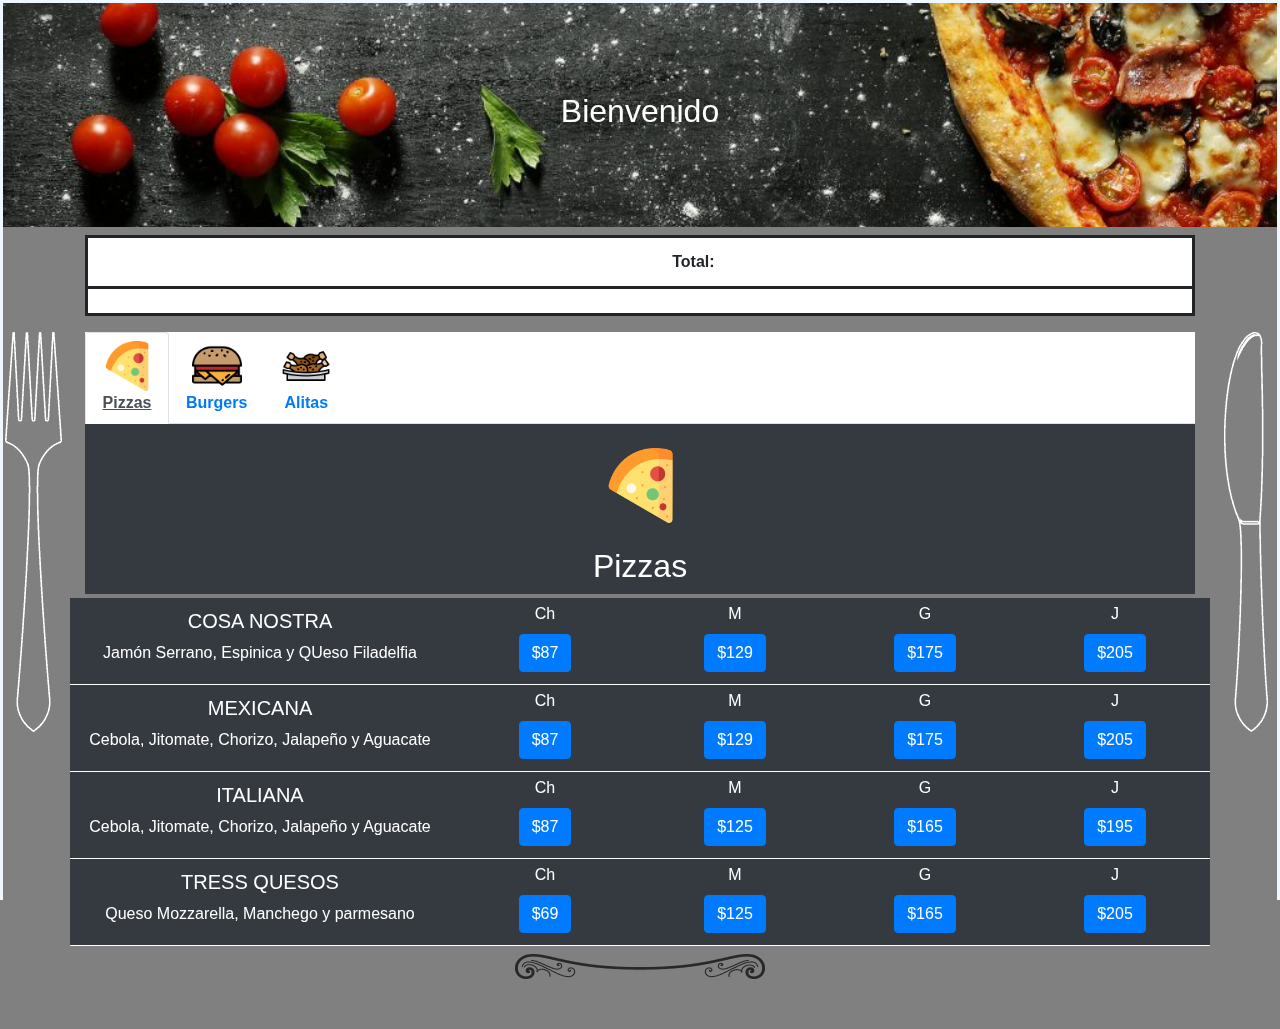
<file: index.html>
<!DOCTYPE html>

<html>
    <head>
        <meta charset="UTF-8">
        <title>Principal</title>
        <meta name="viewport" content="width=device-width, initial-scale=1">
        <link rel="stylesheet" href="Assets/local/bootstrap.min.css" >
        <link rel="stylesheet" href="https://cdn.jsdelivr.net/npm/bootstrap-icons@1.3.0/font/bootstrap-icons.css">
        <link rel="stylesheet" href="Assets/css/estilo.css">
    </head>


    <style>
        html{
            height: 100%;
        }
        body{
            border:solid #f0f8ff;
            border-bottom: none;
            background: gray;
            height: 100%;
        }
        #section-titulo{
            background-image: url(./Assets/imgs/portada.jpg);
            background-size: contain;
            background-attachment: fixed;
        }
        #tabla-total tr{
            border:solid;
        }
        nav a{
            font-weight: 800
        }
        .producto{
            border-bottom: solid white 1px;
        }
        .nav     .active{
            text-decoration: underline;
        }
        @media(max-width:512px){
            .producto{
                border-bottom: 0px;
                margin-top: 5%;
            }
            .producto-nombre{
                border-bottom: white outset 1px;
            }
            body{
                border: none;
                background: gray;
                height: 100%;
            }
        }

    </style>
    <body>
        <section id="section-titulo" class=" h-25 bg-dark text-white d-flex flex-column justify-content-center align-items-center">

            <h2>Bienvenido</h2>

        </section>
        <section id='s-total' class="container  mt-2  "   >
            <table id="tabla-total" class="table bg-white  table-borderless table-active   table-light border-dark table-responsive-sm">

                <tbody>


                </tbody>
                <tfoot>
                    <tr>
                    <tr  >
                        <th colspan="3" class="text-right">Total:</th>
                        <td id="total-pagar"></td>
                        <td></td>
                    </tr>
                <td colspan="4" class="text-right"><button id="btn-realizar-pedido" class="btn btn-primary d-none" data-toggle="modal" data-target="#modal_c">Realizar Pedido</button></td>
                <td></td>
                </tr>
                </tfoot>
            </table>
        </section>
        <img src="./Assets/imgs/fork-free-img.png"  style="position: fixed;left: 5px;z-index: -1;" >
        <img src="./Assets/imgs/knife-free-imge.png" style="position: fixed;right: 5px;z-index: -1;" >
        <section class="container  pb-5">
            <nav class="bg-white">
                <div class="nav nav-tabs" id="nav-tab" role="tablist">
                    <a class="nav-item nav-link text-center active" id="nav-home-tab" data-toggle="tab" href="#s1" role="tab" aria-controls="nav-home" aria-selected="true"><img width="50px" src="./Assets/imgs/comida-rapida.png" ><br>Pizzas</a>
                    <a class="nav-item nav-link text-center" id="nav-profile-tab" data-toggle="tab" href="#s2" role="tab" aria-controls="nav-profile" aria-selected="false"><img width="50px" src="./Assets/imgs/hamburguesa-con-queso.png" ><br>Burgers</a>
                    <a class="nav-item nav-link  text-center" id="nav-profile-tab" data-toggle="tab" href="#s3" role="tab" aria-controls="nav-profile" aria-selected="false"><img width="50px" src="./Assets/imgs/alitas-de-pollo.png" ><br>Alitas</a>
                </div>
            </nav>
            <div class="tab-content" id="nav-tabContent">

                <div  class=" tab-pane fade   show active" id="s1" role="tabpanel">
                    <section class="container h-25 bg-dark text-white d-flex flex-column justify-content-center align-items-center mb-1">
                        <img width="75px" src="./Assets/imgs/comida-rapida.png" class="mt-4"><br>

                        <h2>Pizzas</h2>
                    </section>
                    <!--Seccion para escritorio-->
                    <section class="producto row bg-dark text-white   pt-1 pb-1"  >

                        <div class=" producto-nombre col-12 col-sm-4 d-flex flex-column justify-content-center align-items-center text-center">
                            <h5>COSA NOSTRA</h5>
                            <label>Jamón Serrano, Espinica y QUeso Filadelfia</label>
                        </div>
                        <div class=" col-3 col-sm-2 d-flex flex-column justify-content-center align-items-center pb-2" >
                            <label>Ch</label>
                            <input type="button" class="btn btn-primary btn-add" value="$87" data-producto="Pizza" data-nombre="COSA NOSTRA"  data-size="Chica">
                        </div>
                        <div class=" col-3 col-sm-2 d-flex flex-column justify-content-center align-items-center pb-2" >
                            <label>M</label>
                            <input type="button" class="btn btn-primary btn-add" value="$129" data-producto="Pizza" data-nombre="COSA NOSTRA"  data-size="Mediana">
                        </div>
                        <div class=" col-3 col-sm-2 d-flex flex-column justify-content-center align-items-center pb-2" >
                            <label>G</label>
                            <input type="button" class="btn btn-primary btn-add" value="$175" data-producto="Pizza" data-nombre="COSA NOSTRA"  data-size="Grande">
                        </div>
                        <div class=" col-3 col-sm-2 d-flex flex-column justify-content-center align-items-center pb-2" >
                            <label>J</label>
                            <input type="button" class="btn btn-primary btn-add" value="$205" data-producto="Pizza" data-nombre="COSA NOSTRA"  data-size="Jumbo">
                        </div>
                    </section>
                    <section class="producto row bg-dark text-white   pt-1 pb-1"  >

                        <div class=" producto-nombre col-12 col-sm-4 d-flex flex-column justify-content-center align-items-center text-center">
                            <h5>MEXICANA</h5>
                            <label>Cebola, Jitomate, Chorizo, Jalapeño y Aguacate</label>
                        </div>
                        <div class=" col-3 col-sm-2 d-flex flex-column justify-content-center align-items-center pb-2" >
                            <label>Ch</label>
                            <input type="button" class="btn btn-primary btn-add" value="$87" data-producto="Pizza" data-nombre="MEXICANA"  data-size="Chica">
                        </div>
                        <div class=" col-3 col-sm-2 d-flex flex-column justify-content-center align-items-center pb-2" >
                            <label>M</label>
                            <input type="button" class="btn btn-primary btn-add" value="$129" data-producto="Pizza" data-nombre="MEXICANA"  data-size="Mediana">
                        </div>
                        <div class=" col-3 col-sm-2 d-flex flex-column justify-content-center align-items-center pb-2" >
                            <label>G</label>
                            <input type="button" class="btn btn-primary btn-add" value="$175" data-producto="Pizza" data-nombre="MEXICANA"  data-size="Grande">
                        </div>
                        <div class=" col-3 col-sm-2 d-flex flex-column justify-content-center align-items-center pb-2" >
                            <label>J</label>
                            <input type="button" class="btn btn-primary btn-add" value="$205" data-producto="Pizza" data-nombre="MEXICANA"  data-size="Jumbo">
                        </div>
                    </section>
                    <section class="producto row bg-dark text-white   pt-1 pb-1"  >

                        <div class=" producto-nombre col-12 col-sm-4 d-flex flex-column justify-content-center align-items-center text-center">
                            <h5>ITALIANA</h5>
                            <label>Cebola, Jitomate, Chorizo, Jalapeño y Aguacate</label>
                        </div>
                        <div class=" col-3 col-sm-2 d-flex flex-column justify-content-center align-items-center pb-2" >
                            <label>Ch</label>
                            <input type="button" class="btn btn-primary btn-add" value="$87" data-producto="Pizza" data-nombre="ITALIANA"  data-size="Chica">
                        </div>
                        <div class=" col-3 col-sm-2 d-flex flex-column justify-content-center align-items-center pb-2" >
                            <label>M</label>
                            <input type="button" class="btn btn-primary btn-add" value="$125" data-producto="Pizza" data-nombre="ITALIANA"  data-size="Mediana">
                        </div>
                        <div class=" col-3 col-sm-2 d-flex flex-column justify-content-center align-items-center pb-2" >
                            <label>G</label>
                            <input type="button" class="btn btn-primary btn-add" value="$165" data-producto="Pizza" data-nombre="ITALIANA"  data-size="Grande">
                        </div>
                        <div class=" col-3 col-sm-2 d-flex flex-column justify-content-center align-items-center pb-2" >
                            <label>J</label>
                            <input type="button" class="btn btn-primary btn-add" value="$195" data-producto="Pizza" data-nombre="ITALIANA"  data-size="Jumbo">
                        </div>
                    </section>
                    <section class="producto row bg-dark text-white   pt-1 pb-1"  >

                        <div class=" producto-nombre col-12 col-sm-4 d-flex flex-column justify-content-center align-items-center text-center">
                            <h5>TRESS QUESOS</h5>
                            <label>Queso Mozzarella, Manchego y parmesano</label>
                        </div>
                        <div class=" col-3 col-sm-2 d-flex flex-column justify-content-center align-items-center pb-2" >
                            <label>Ch</label>
                            <input type="button" class="btn btn-primary btn-add" value="$69" data-producto="Pizza" data-nombre="TRESS QUESOS"  data-size="Chica">
                        </div>
                        <div class=" col-3 col-sm-2 d-flex flex-column justify-content-center align-items-center pb-2" >
                            <label>M</label>
                            <input type="button" class="btn btn-primary btn-add" value="$125" data-producto="Pizza" data-nombre="TRESS QUESOS"  data-size="Mediana">
                        </div>
                        <div class=" col-3 col-sm-2 d-flex flex-column justify-content-center align-items-center pb-2" >
                            <label>G</label>
                            <input type="button" class="btn btn-primary btn-add" value="$165" data-producto="Pizza" data-nombre="TRESS QUESOS"  data-size=""Grande>
                        </div>
                        <div class=" col-3 col-sm-2 d-flex flex-column justify-content-center align-items-center pb-2" >
                            <label>J</label>
                            <input type="button" class="btn btn-primary btn-add" value="$205" data-producto="Pizza" data-nombre="TRESS QUESOS"  data-size="Jumbo">
                        </div>
                    </section>

                </div>
                <!--BUrgers-->
                <div class=" tab-pane fade " id="s2" role="tabpanel">
                    <section class="container h-25 bg-dark text-white d-flex flex-column justify-content-center align-items-center mb-1">
                        <img width="100px" src="./Assets/imgs/hamburguesa-con-queso.png" ><br>
                        <h2>Burgers</h2>
                    </section>
                    <section class="producto row bg-dark text-white pt-1 pb-1 "  >

                        <div class=" producto-nombre col-12 col-sm-6 d-flex flex-column justify-content-center align-items-center text-center ">
                            <h5>MASYE BURGER</h5>
                            <label>Queso amarillo, manchego, tocino, jamon, pepinillos,cebolla,jalapeño y lechuga</label>
                        </div>
                        <div class=" col-6 col-sm-3 d-flex flex-column justify-content-center align-items-center pb-2" >
                            <label>Sencilla</label>
                            <input type="button" class="btn btn-primary btn-add" value="$70" data-producto="BURGER" data-nombre="MASYE BURGER"  data-size="Sencilla">
                        </div>
                        <div class=" col-6 col-sm-3 d-flex flex-column justify-content-center align-items-center pb-2">
                            <label>Con Papas</label>
                            <input type="button" class="btn btn-primary btn-add" value="$80" data-producto="BURGER" data-nombre="MASYE BURGER"  data-size="con Papas">
                        </div>
                    </section>
                    <section class="producto row bg-dark text-white   pt-1 pb-1"  >

                        <div class=" producto-nombre col-12 col-sm-6 d-flex flex-column justify-content-center align-items-center text-center">
                            <h5>COBLE CARNE</h5>
                            <label>Queso amarillo,jitomate, manchego, tocino, jamon, pepinillos,cebolla,jalapeño y lechuga</label>
                        </div>
                        <div class=" col-6 col-sm-3 d-flex flex-column justify-content-center align-items-center pb-2" >
                            <label>Sencilla</label>
                            <input type="button" class="btn btn-primary btn-add" value="$80" data-producto="BURGER" data-nombre="COBLE CARNE"  data-size="Sencilla">
                        </div>
                        <div class=" col-6 col-sm-3 d-flex flex-column justify-content-center align-items-center pb-2">
                            <label>Con Papas</label>
                            <input type="button" class="btn btn-primary btn-add" value="$90" data-producto="BURGER" data-nombre="COBLE CARNE"  data-size="con Papas">
                        </div>
                    </section>
                    <section class="producto row bg-dark text-white  pt-1 pb-1"  >

                        <div class=" producto-nombre col-12 col-sm-6 d-flex flex-column justify-content-center align-items-center text-center">
                            <h5>ACUATICA</h5>
                            <label>Queso amarillo, manchego, tocino, jamon, pepinillos,cebolla,jalapeño y lechuga</label>
                        </div>
                        <div class=" col-6 col-sm-3 d-flex flex-column justify-content-center align-items-center pb-2 " >
                            <label>Sencilla</label>
                            <input type="button" class="btn btn-primary btn-add" value="$60" data-producto="BURGER" data-nombre="ACUATICA"  data-size="Sencilla">
                        </div>
                        <div class=" col-6 col-sm-3 d-flex flex-column justify-content-center align-items-center pb-2">
                            <label>Con Papas</label>
                            <input type="button" class="btn btn-primary btn-add" value="$70" data-producto="BURGER" data-nombre="ACUATICA"  data-size="con Papas">
                        </div>
                    </section>

                </div>
                <!--Alitas-->
                <div class=" tab-pane fade " id="s3" role="tabpanel">
                    <section class="container h-25 bg-dark text-white d-flex flex-column justify-content-center align-items-center mb-1">
                        <img width="75px" src="./Assets/imgs/alitas-de-pollo.png" ><br>

                        <h2>Alitas</h2>
                    </section>
                    <section class="producto row bg-dark text-white pt-1 pb-1 "  >

                        <div class=" producto-nombre col-12 col-sm-6 d-flex flex-column justify-content-center align-items-center text-center ">
                            <h5>RED HOT</h5>
                            <label>Salsa Picosita Acompañadas de Adereza Ranch</label>
                        </div>
                        <div class=" col-6 col-sm-3 d-flex flex-column justify-content-center align-items-center pb-2" >
                            <label>6 pz</label>
                            <input type="button" class="btn btn-primary btn-add" value="$70" data-producto="Alitas" data-nombre="RED HOT"  data-size="6 pz">
                        </div>
                        <div class=" col-6 col-sm-3 d-flex flex-column justify-content-center align-items-center pb-2">
                            <label>12 pz</label>
                            <input type="button" class="btn btn-primary btn-add" value="$80" data-producto="Alitas" data-nombre="RED HOT"  data-size="12 pz">
                        </div>
                    </section>
                    <section class="producto row bg-dark text-white   pt-1 pb-1"  >

                        <div class=" producto-nombre col-12 col-sm-6 d-flex flex-column justify-content-center align-items-center text-center">
                            <h5>GUANABANA HABANERO</h5>
                            <label>Salsa Dulce con un toque de Habanero</label>
                        </div>
                        <div class=" col-6 col-sm-3 d-flex flex-column justify-content-center align-items-center pb-2" >
                            <label>6 pz</label>
                            <input type="button" class="btn btn-primary btn-add" value="$80" data-producto="Alitas" data-nombre="GUANABANA HABANERO"  data-size="6 pz">
                        </div>
                        <div class=" col-6 col-sm-3 d-flex flex-column justify-content-center align-items-center pb-2">
                            <label>12 pz</label>
                            <input type="button" class="btn btn-primary btn-add" value="$90" data-producto="Alitas" data-nombre="GUANABANA HABANERO"  data-size="12 pz">
                        </div>
                    </section>
                    <section class="producto row bg-dark text-white  pt-1 pb-1"  >

                        <div class=" producto-nombre col-12 col-sm-6 d-flex flex-column justify-content-center align-items-center text-center">
                            <h5>MANGO HABANERO</h5>
                            <label>Salsa Dulce con un toque de Habanero</label>
                        </div>
                        <div class=" col-6 col-sm-3 d-flex flex-column justify-content-center align-items-center pb-2 " >
                            <label>6 pz</label>
                            <input type="button" class="btn btn-primary btn-add" value="$60" data-producto="Alitas" data-nombre="MANGO HABANERO"  data-size="6 pz">
                        </div>
                        <div class=" col-6 col-sm-3 d-flex flex-column justify-content-center align-items-center pb-2">
                            <label>12 pz</label>
                            <input type="button" class="btn btn-primary btn-add" value="$70"  data-producto="Alitas" data-nombre="MANGO HABANERO"  data-size="12 pz">
                        </div>
                    </section>

                </div>
            </div>
            <div id="alerta-add" class="alert alert-primary d-none" role="alert" style="position: fixed;    top: 0;    width: 100%;    left: 0;">
                Se Agrego Tu Producto
            </div>
            <div id="alerta-remove" class="alert alert-danger d-none" role="alert" style="position: fixed;    top: 0;    width: 100%;    left: 0;">
                Se Elimino Producto
            </div>
            <div id="modal_c" class="modal" tabindex="-1" role="dialog">
                <div class="modal-dialog" role="document">
                    <div class="modal-content">
                        <div class="modal-header bg-primary">
                            <h5 class="modal-title">Confirma Tu Pedido</h5>
                            <button type="button" class="close" data-dismiss="modal" aria-label="Close">
                                <span aria-hidden="true">&times;</span>
                            </button>
                        </div>
                        <div class="modal-body">

                        </div>
                        <div class="modal-footer">
                            <a  href="PedidoRealizado.html" class="btn btn-primary" >Confirmar</a>
                            <button type="button" class="btn btn-secondary" data-dismiss="modal">Cerrar</button>
                        </div>
                    </div>
                </div>
            </div>
            <div class="text-center pt-2">

                <img src="./Assets/imgs/divider-free-img.png"  style=" z-index: -1;" >
            </div>
        </section>



    </body>

</html>

<script src="/Assets/local/jquery-3.5.1.slim.min.js" ></script>
<script src="/Assets/local/jquery.min.js"></script>
<script src="/Assets/local/popper.min.js"></script>
<script src="/Assets/local/bootstrap.min.js" "></script>

<script>
    var total = 0;
    var contador = 0;
    $(".btn-add").click(function () {
        console.log("asdasd");
        contador++;
        var precio = $(this).val();
        var nombre = $(this).attr("data-nombre");
        var producto = $(this).attr("data-producto");
        var size = $(this).attr("data-size");
        var precioN = mystring = precio.replace('$', '');
        total = total + Number(precioN);

        var tr = "<tr id='tr_" + contador + "'><td>" + producto + "</td><td>" + nombre + "</td><td>" + size + "</td><td class='pr'>"
                + precio + "</td><td><button  class='btn-remove btn btn-warning' data-tr='tr_" + contador + "' data-precio='" + precio + "'><i class='bi bi-trash'></i></button> </td></tr>";

        $("#tabla-total tbody").append(tr);
        $("#total-pagar").html("$" + total);
        $("#btn-realizar-pedido").removeClass("d-none");
        $('#alerta-add').removeClass("d-none");
        setTimeout(function () {
            $(".alert").addClass("d-none");
        }, 2000);
    });

    $(document).on('click', '.btn-remove', function () {

        var tr = $(this).attr("data-tr");
        var precio = $(this).attr("data-precio");
        var precioN = mystring = precio.replace('$', '');
        total -= precioN;
//        console.log(total);
        console.log(total);
        $("#" + tr).remove();
        if (total == 0) {

            $("#btn-realizar-pedido").addClass("d-none");
        } else {

            $("#total-pagar").html("$" + total);
        }
        $('#alerta-remove').removeClass("d-none");
        setTimeout(function () {
            $(".alert").addClass("d-none");
        }, 2000);
    });

    $("#btn-realizar-pedido").click(function () {
        var tabla = $("#s-total").html();
        console.log("--");
        console.log(tabla);
        $(".modal-body").html(tabla);
        $(".modal-body #btn-realizar-pedido").remove();
        $(".modal-body .btn-remove").remove();
    });
</script>
</file>
<file: Assets/css/estilo.css>
/*
 * Creado Por DadoRoom
 * www.DadoRoom.com
 * 
 */
/* 
    Created on : 18/12/2020, 12:55:24 PM
    Author     : dado_
*/ 
.b-gray{
    background: #e9ebee;
    padding-top: 10%;
    padding-bottom:  10%;
}
body{
    /*background: #e9ebee;*/
}
.navS{
    background: white;
    padding: 15px;
}
.eltiug27 {
    fill: #1876f2;
}

.text-font{
    font-family: SFProText-Regular, Helvetica, Arial, sans-serif;
    font-size: 17px;
    line-height: 20px;
}
.text-titulo {
    font-family: SFProDisplay-Bold, Helvetica, Arial, sans-serif;
    font-size: 20px;
    line-height: 24px;
    margin-top: -15px;
    padding: 18px 16px 18px 18px;
    font-weight: 600
}

.inputtext, .inputpassword {
    -webkit-appearance: none;
    border: 1px solid #ccd0d5;
    border-radius: 7px;
    margin: 0;
    padding: 3px;
    font-family: Roboto-Regular, Helvetica, Arial, sans-serif;
    font-size: 16px;
    height: auto;
    width: 444px; 
    background-color: white !important;
    padding: 10px;
}
.btn-estilo {
    margin-top: 10px;
    font-family:   Helvetica, Arial, sans-serif;
    font-size: 15px;
    color: #fff; 
    border: none;
    border-radius: 6px; 
    line-height: 36px; 
}
form{
    /*margin-top: 10%;*/
    margin-bottom: 10%;
    background: white;
    border: solid 1px;
    box-shadow: 5px 2px 8px;
    padding: 5px 3px 4px 3px;
    display: flex;
    flex-direction: column;
    align-items: center;
    justify-content: center;
    /* height: 45%; */
    border-radius: 10px;
    
    margin-right: 25%;
    margin-left: 25%; 
}
</file>
